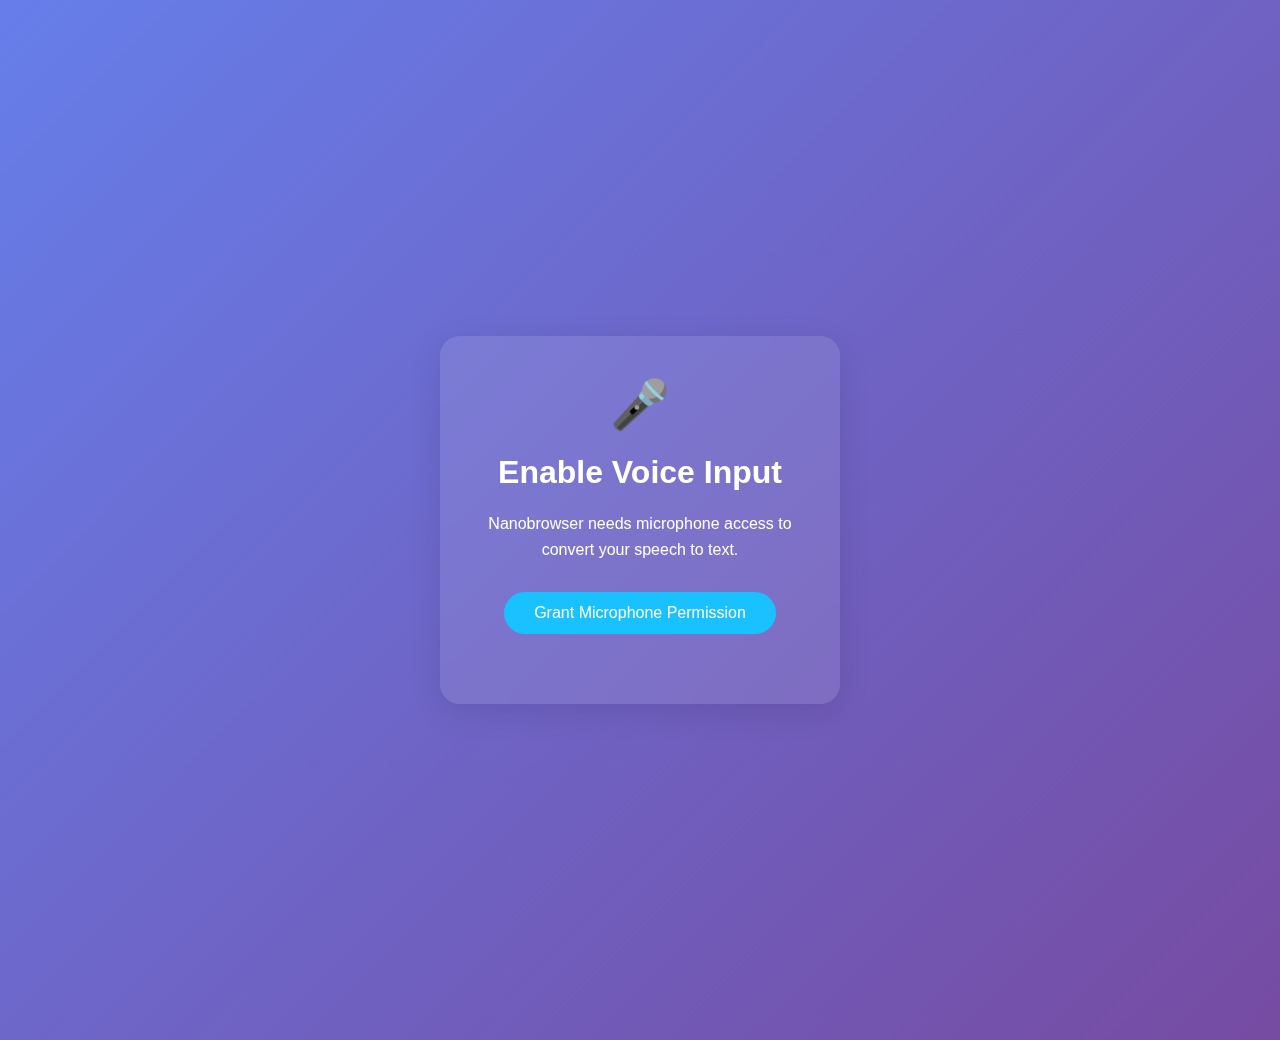
<file: permission/index.html>
<!doctype html>
<html>
  <head>
    <meta charset="UTF-8" />
    <title>Microphone Permission</title>
    <style>
      body {
        font-family: -apple-system, BlinkMacSystemFont, 'Segoe UI', Roboto, sans-serif;
        max-width: 400px;
        margin: 50px auto;
        padding: 20px;
        text-align: center;
        background: linear-gradient(135deg, #667eea 0%, #764ba2 100%);
        min-height: 100vh;
        display: flex;
        flex-direction: column;
        justify-content: center;
        color: white;
      }
      .container {
        background: rgba(255, 255, 255, 0.1);
        backdrop-filter: blur(10px);
        border-radius: 20px;
        padding: 40px;
        box-shadow: 0 8px 32px rgba(0, 0, 0, 0.1);
      }
      h1 {
        color: white;
        margin-bottom: 20px;
      }
      p {
        margin-bottom: 30px;
        line-height: 1.6;
      }
      button {
        background: #19c2ff;
        color: white;
        border: none;
        padding: 12px 30px;
        border-radius: 25px;
        font-size: 16px;
        cursor: pointer;
        transition: all 0.3s;
      }
      button:hover {
        background: #0073dc;
        transform: translateY(-2px);
      }
      button:disabled {
        background: #cccccc;
        cursor: not-allowed;
        transform: none;
      }
      .success {
        color: #4caf50;
      }
      .error {
        color: #f44336;
      }
      .mic-icon {
        font-size: 48px;
        margin-bottom: 20px;
        animation: pulse 2s infinite;
      }
      @keyframes pulse {
        0% {
          transform: scale(1);
        }
        50% {
          transform: scale(1.1);
        }
        100% {
          transform: scale(1);
        }
      }
    </style>
  </head>
  <body>
    <div class="container">
      <div class="mic-icon">🎤</div>
      <h1 id="title">Enable Voice Input</h1>
      <p id="description">Nanobrowser needs microphone access to convert your speech to text.</p>
      <button id="requestPermission">Grant Microphone Permission</button>
      <p id="status"></p>
    </div>
    <script src="permission.js"></script>
  </body>
</html>
</file>
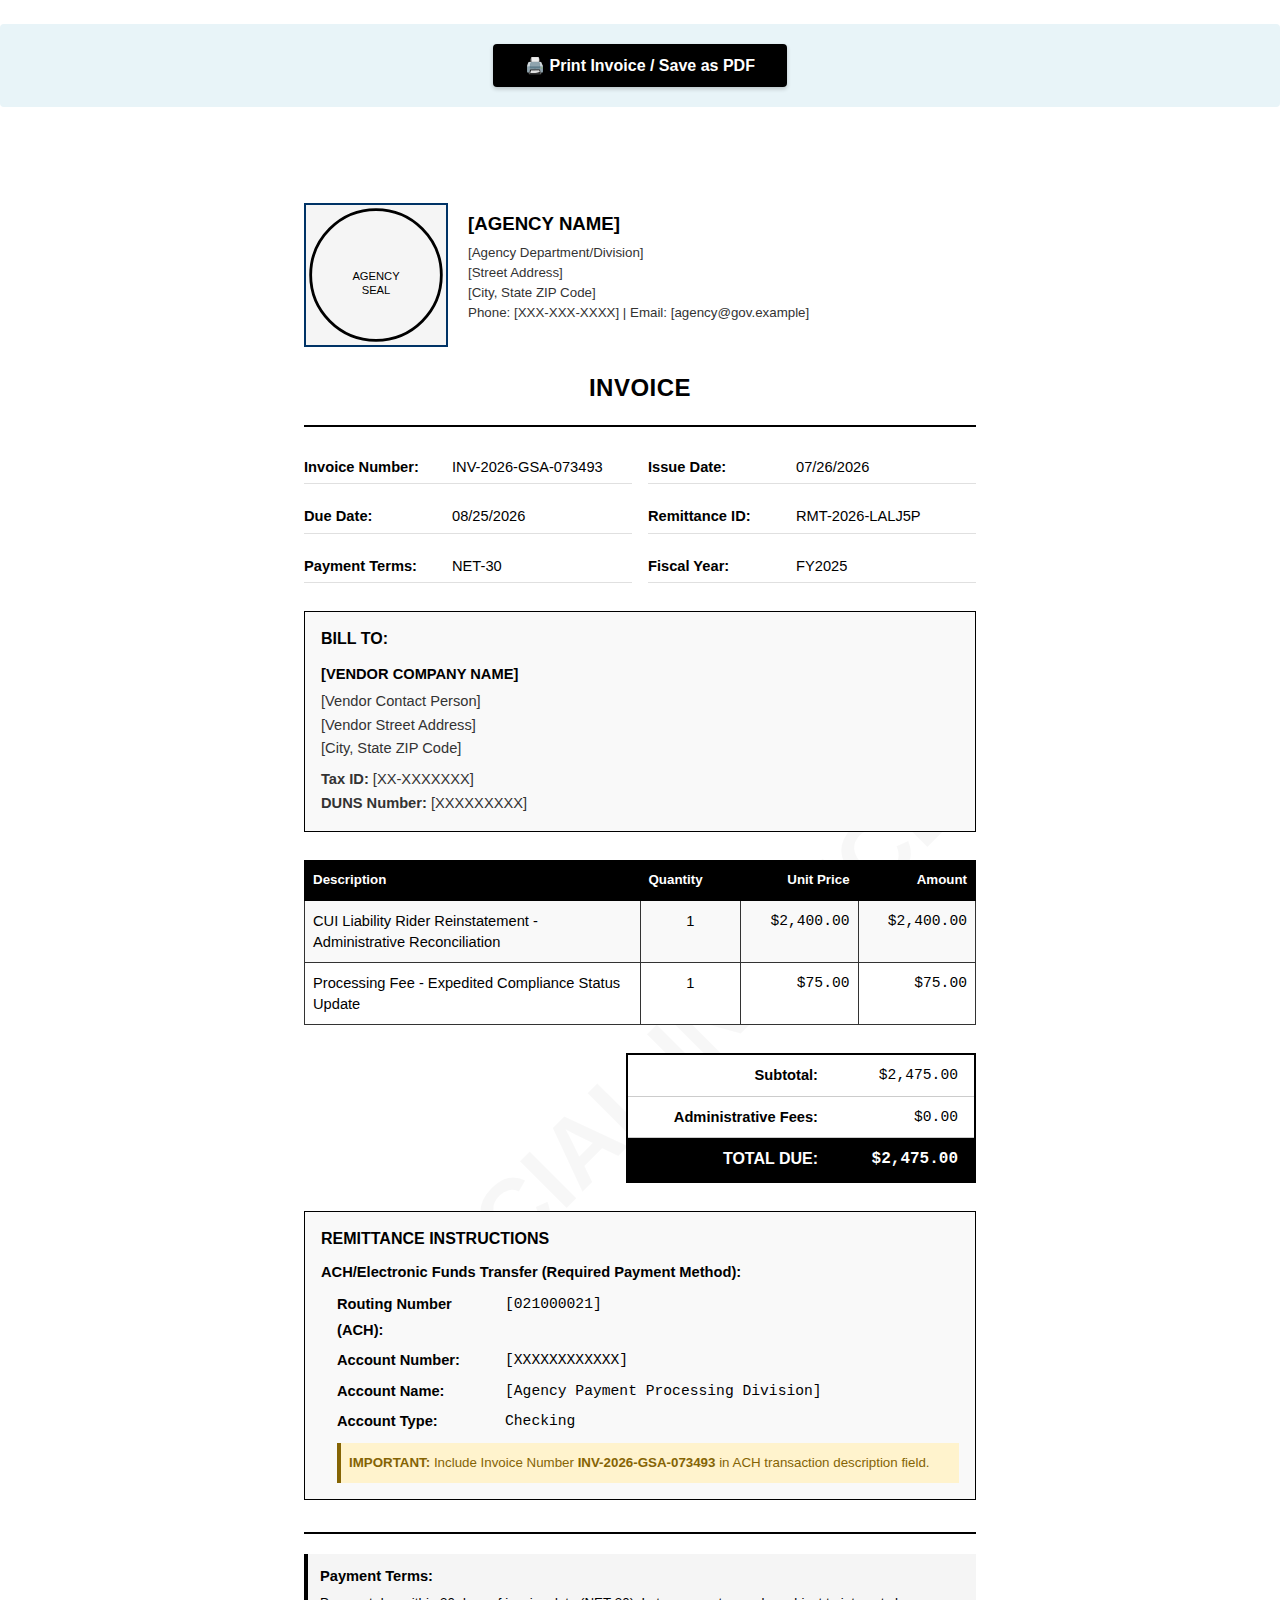
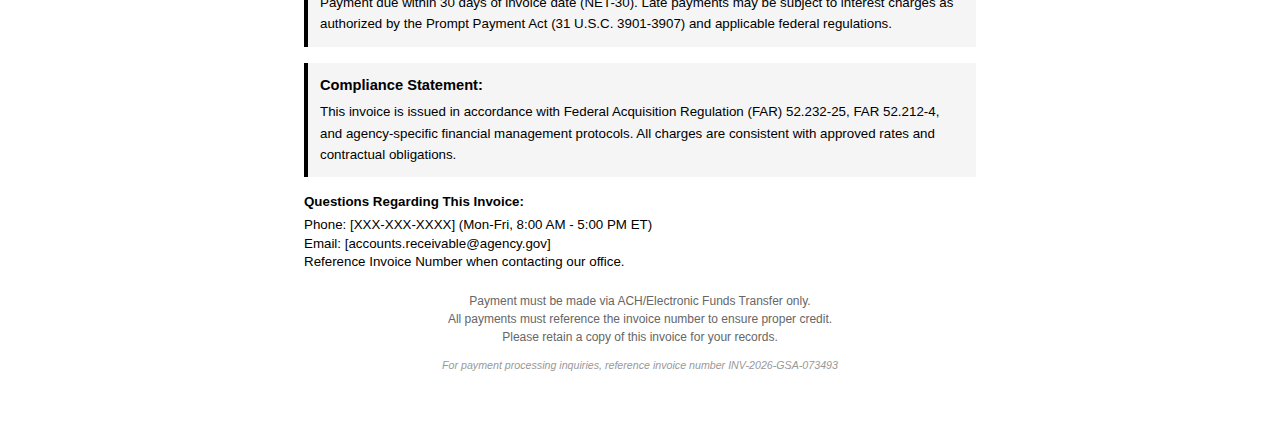
<file: federal_invoice_template.html>
<!DOCTYPE html>
<html lang="en">
<head>
    <meta charset="UTF-8">
    <meta name="viewport" content="width=device-width, initial-scale=1.0">
    <title>Federal Government Invoice</title>
    <style>
        /* ====================================
           RESET & BASE STYLES
           ==================================== */
        * {
            margin: 0;
            padding: 0;
            box-sizing: border-box;
        }

        body {
            font-family: Arial, Helvetica, sans-serif;
            font-size: 11pt;
            line-height: 1.4;
            color: #000;
            background: #fff;
        }

        /* ====================================
           PAGE LAYOUT - US LETTER WITH MARGINS
           ==================================== */
        .invoice-container {
            width: 8.5in;
            min-height: 11in;
            margin: 0 auto;
            padding: 0.75in;
            position: relative;
            background: #fff;
        }

        /* ====================================
           WATERMARK BACKGROUND
           ==================================== */
        .invoice-container::before {
            content: 'OFFICIAL INVOICE';
            position: absolute;
            top: 50%;
            left: 50%;
            transform: translate(-50%, -50%) rotate(-45deg);
            font-size: 72pt;
            font-weight: bold;
            color: rgba(0, 0, 0, 0.03);
            z-index: 0;
            white-space: nowrap;
            pointer-events: none;
        }

        /* Ensure content is above watermark */
        .invoice-container > * {
            position: relative;
            z-index: 1;
        }

        /* ====================================
           HEADER SECTION
           ==================================== */
        .header {
            display: grid;
            grid-template-columns: 1.5in 1fr;
            gap: 20px;
            margin-bottom: 24px;
            align-items: start;
        }

        .agency-seal {
            width: 1.5in;
            height: 1.5in;
            border: 2px solid #003366;
            display: flex;
            align-items: center;
            justify-content: center;
            background: #f5f5f5;
            font-size: 9pt;
            text-align: center;
            color: #666;
        }

        .agency-info {
            text-align: left;
            padding-top: 8px;
        }

        .agency-name {
            font-size: 14pt;
            font-weight: bold;
            color: #000;
            margin-bottom: 6px;
        }

        .agency-address {
            font-size: 10pt;
            line-height: 1.5;
            color: #333;
        }

        .document-title {
            text-align: center;
            font-size: 18pt;
            font-weight: bold;
            color: #000;
            margin: 20px 0;
            letter-spacing: 0.5px;
        }

        .header-separator {
            border: none;
            border-top: 2pt solid #000;
            margin: 16px 0 24px 0;
        }

        /* ====================================
           INVOICE METADATA SECTION
           ==================================== */
        .metadata-section {
            margin-bottom: 28px;
        }

        .metadata-grid {
            display: grid;
            grid-template-columns: 1fr 1fr;
            gap: 16px;
            max-width: 100%;
        }

        .metadata-item {
            display: grid;
            grid-template-columns: 140px 1fr;
            gap: 8px;
            padding: 6px 0;
            border-bottom: 1px solid #e0e0e0;
        }

        .metadata-label {
            font-weight: bold;
            color: #000;
        }

        .metadata-value {
            color: #000;
        }

        /* ====================================
           VENDOR INFORMATION SECTION
           ==================================== */
        .vendor-section {
            margin-bottom: 28px;
            padding: 16px;
            border: 1pt solid #000;
            background: #f9f9f9;
        }

        .section-header {
            font-size: 12pt;
            font-weight: bold;
            color: #000;
            margin-bottom: 12px;
            text-transform: uppercase;
        }

        .vendor-info {
            line-height: 1.6;
        }

        .vendor-name {
            font-weight: bold;
            font-size: 11pt;
            margin-bottom: 4px;
        }

        .vendor-detail {
            color: #333;
        }

        /* ====================================
           LINE ITEMS TABLE
           ==================================== */
        .line-items-section {
            margin-bottom: 28px;
        }

        .line-items-table {
            width: 100%;
            border-collapse: collapse;
            border: 1pt solid #333;
        }

        .line-items-table thead {
            background: #000;
            color: #fff;
        }

        .line-items-table th {
            padding: 10px 8px;
            text-align: left;
            font-weight: bold;
            font-size: 10pt;
            border: 1pt solid #000;
        }

        .line-items-table th.align-right {
            text-align: right;
        }

        .line-items-table td {
            padding: 10px 8px;
            border: 1pt solid #333;
            vertical-align: top;
        }

        .line-items-table tbody tr:nth-child(odd) {
            background: #f9f9f9;
        }

        .line-items-table tbody tr:nth-child(even) {
            background: #fff;
        }

        .align-right {
            text-align: right;
        }

        .align-center {
            text-align: center;
        }

        .currency {
            font-family: 'Courier New', monospace;
            white-space: nowrap;
        }

        /* ====================================
           TOTALS SECTION
           ==================================== */
        .totals-section {
            display: flex;
            justify-content: flex-end;
            margin-bottom: 28px;
        }

        .totals-box {
            width: 350px;
            border: 2pt solid #000;
            background: #fff;
        }

        .totals-row {
            display: grid;
            grid-template-columns: 1fr auto;
            gap: 20px;
            padding: 10px 16px;
            border-bottom: 1pt solid #ccc;
        }

        .totals-row:last-child {
            border-bottom: none;
            background: #000;
            color: #fff;
            font-weight: bold;
            font-size: 12pt;
        }

        .totals-label {
            text-align: right;
            font-weight: bold;
        }

        .totals-value {
            text-align: right;
            font-family: 'Courier New', monospace;
            min-width: 120px;
        }

        /* ====================================
           PAYMENT INSTRUCTIONS SECTION
           ==================================== */
        .payment-section {
            margin-bottom: 28px;
            padding: 16px;
            border: 1pt solid #000;
            background: #f9f9f9;
        }

        .payment-method {
            margin-bottom: 20px;
        }

        .payment-method:last-child {
            margin-bottom: 0;
        }

        .payment-method-title {
            font-weight: bold;
            color: #000;
            margin-bottom: 8px;
            font-size: 11pt;
        }

        .payment-details {
            margin-left: 16px;
            line-height: 1.8;
        }

        .payment-detail-item {
            display: grid;
            grid-template-columns: 160px 1fr;
            gap: 8px;
            margin-bottom: 4px;
        }

        .payment-detail-label {
            font-weight: bold;
        }

        .payment-detail-value {
            font-family: 'Courier New', monospace;
        }

        .payment-note {
            margin-top: 8px;
            padding: 8px;
            background: #fff3cd;
            border-left: 3pt solid #856404;
            font-size: 10pt;
            color: #856404;
        }

        /* ====================================
           FOOTER SECTION
           ==================================== */
        .footer-section {
            margin-top: 32px;
            padding-top: 20px;
            border-top: 2pt solid #000;
        }

        .terms-block {
            margin-bottom: 16px;
            padding: 12px;
            background: #f5f5f5;
            border-left: 3pt solid #000;
        }

        .terms-title {
            font-weight: bold;
            color: #000;
            margin-bottom: 6px;
        }

        .terms-text {
            font-size: 10pt;
            line-height: 1.6;
        }

        .contact-block {
            margin-bottom: 16px;
            font-size: 10pt;
        }

        .contact-title {
            font-weight: bold;
            color: #000;
            margin-bottom: 4px;
        }

        .footer-disclaimer {
            font-size: 9pt;
            color: #666;
            text-align: center;
            line-height: 1.5;
            margin-top: 20px;
        }

        .invoice-reference {
            font-size: 8pt;
            color: #999;
            text-align: center;
            margin-top: 12px;
            font-style: italic;
        }

        /* ====================================
           PRINT BUTTON
           ==================================== */
        .print-button-container {
            text-align: center;
            margin: 24px 0;
            padding: 20px;
            background: #e8f4f8;
            border-radius: 4px;
        }

        .print-button {
            background: #000;
            color: #fff;
            border: none;
            padding: 12px 32px;
            font-size: 12pt;
            font-weight: bold;
            cursor: pointer;
            border-radius: 4px;
            box-shadow: 0 2px 4px rgba(0,0,0,0.2);
            transition: background 0.3s;
        }

        .print-button:hover {
            background: #333;
        }

        .print-button:active {
            background: #000;
        }

        /* ====================================
           PRINT MEDIA QUERIES
           ==================================== */
        @media print {
            /* Remove screen-only elements */
            .no-print {
                display: none !important;
            }

            /* Reset page layout */
            body {
                margin: 0;
                padding: 0;
            }

            .invoice-container {
                width: 100%;
                margin: 0;
                padding: 0.75in;
                page-break-after: avoid;
            }

            /* Ensure single page */
            @page {
                size: letter;
                margin: 0;
            }

            /* Optimize for black and white printing */
            .line-items-table thead {
                background: #000 !important;
                color: #fff !important;
                -webkit-print-color-adjust: exact;
                print-color-adjust: exact;
            }

            .totals-row:last-child {
                background: #000 !important;
                color: #fff !important;
                -webkit-print-color-adjust: exact;
                print-color-adjust: exact;
            }

            .vendor-section,
            .payment-section {
                background: #f9f9f9 !important;
                -webkit-print-color-adjust: exact;
                print-color-adjust: exact;
            }

            /* Remove shadows and transitions */
            * {
                box-shadow: none !important;
                transition: none !important;
            }

            /* Ensure borders print correctly */
            table, th, td {
                border-color: #000 !important;
            }

            /* Prevent page breaks inside critical sections */
            .header,
            .metadata-section,
            .vendor-section,
            .line-items-table,
            .totals-section,
            .payment-section {
                page-break-inside: avoid;
            }
        }

        /* ====================================
           RESPONSIVE ADJUSTMENTS
           ==================================== */
        @media screen and (max-width: 8.5in) {
            .invoice-container {
                width: 100%;
                padding: 20px;
            }

            .metadata-grid {
                grid-template-columns: 1fr;
            }

            .totals-box {
                width: 100%;
            }
        }
    </style>
</head>
<body>
    <!-- Print Button (hidden in print view) -->
    <div class="print-button-container no-print">
        <button class="print-button" onclick="window.print()">🖨️ Print Invoice / Save as PDF</button>
    </div>

    <div class="invoice-container">
        <!-- ====================================
             HEADER SECTION
             ==================================== -->
        <div class="header">
            <!-- Agency Seal Placeholder -->
            <div class="agency-seal">
                <img src="data:image/svg+xml,%3Csvg xmlns='http://www.w3.org/2000/svg' width='150' height='150'%3E%3Ccircle cx='75' cy='75' r='70' fill='none' stroke='%23000000' stroke-width='3'/%3E%3Ctext x='75' y='80' font-family='Arial' font-size='12' text-anchor='middle' fill='%23000000'%3EAGENCY%3C/text%3E%3Ctext x='75' y='95' font-family='Arial' font-size='12' text-anchor='middle' fill='%23000000'%3ESEAL%3C/text%3E%3C/svg%3E" alt="Agency Seal" style="width: 100%; height: 100%;">
            </div>

            <!-- Agency Information -->
            <div class="agency-info">
                <div class="agency-name">[AGENCY NAME]</div>
                <div class="agency-address">
                    [Agency Department/Division]<br>
                    [Street Address]<br>
                    [City, State ZIP Code]<br>
                    Phone: [XXX-XXX-XXXX] | Email: [agency@gov.example]
                </div>
            </div>
        </div>

        <!-- Document Title -->
        <div class="document-title">INVOICE</div>

        <!-- Header Separator -->
        <hr class="header-separator">

        <!-- ====================================
             INVOICE METADATA SECTION
             ==================================== -->
        <div class="metadata-section">
            <div class="metadata-grid">
                <div class="metadata-item">
                    <div class="metadata-label">Invoice Number:</div>
                    <div class="metadata-value" id="invoiceNumber">INV-2025-GSA-047832</div>
                </div>
                <div class="metadata-item">
                    <div class="metadata-label">Issue Date:</div>
                    <div class="metadata-value" id="issueDate">10/30/2025</div>
                </div>
                <div class="metadata-item">
                    <div class="metadata-label">Due Date:</div>
                    <div class="metadata-value" id="dueDate">11/29/2025</div>
                </div>
                <div class="metadata-item">
                    <div class="metadata-label">Remittance ID:</div>
                    <div class="metadata-value" id="remittanceId">RMT-2025-A7F3K9</div>
                </div>
                <div class="metadata-item">
                    <div class="metadata-label">Payment Terms:</div>
                    <div class="metadata-value">NET-30</div>
                </div>
                <div class="metadata-item">
                    <div class="metadata-label">Fiscal Year:</div>
                    <div class="metadata-value">FY2025</div>
                </div>
            </div>
        </div>

        <!-- ====================================
             VENDOR INFORMATION SECTION
             ==================================== -->
        <div class="vendor-section">
            <div class="section-header">Bill To:</div>
            <div class="vendor-info">
                <div class="vendor-name">[VENDOR COMPANY NAME]</div>
                <div class="vendor-detail">[Vendor Contact Person]</div>
                <div class="vendor-detail">[Vendor Street Address]</div>
                <div class="vendor-detail">[City, State ZIP Code]</div>
                <div class="vendor-detail" style="margin-top: 8px;">
                    <strong>Tax ID:</strong> [XX-XXXXXXX]
                </div>
                <div class="vendor-detail">
                    <strong>DUNS Number:</strong> [XXXXXXXXX]
                </div>
            </div>
        </div>

        <!-- ====================================
             LINE ITEMS TABLE
             ==================================== -->
        <div class="line-items-section">
            <table class="line-items-table">
                <thead>
                    <tr>
                        <th style="width: 50%;">Description</th>
                        <th class="align-center" style="width: 15%;">Quantity</th>
                        <th class="align-right" style="width: 17.5%;">Unit Price</th>
                        <th class="align-right" style="width: 17.5%;">Amount</th>
                    </tr>
                </thead>
                <tbody>
                    <tr>
                        <td>CUI Liability Rider Reinstatement - Administrative Reconciliation</td>
                        <td class="align-center">1</td>
                        <td class="align-right currency">$2,400.00</td>
                        <td class="align-right currency">$2,400.00</td>
                    </tr>
                    <tr>
                        <td>Processing Fee - Expedited Compliance Status Update</td>
                        <td class="align-center">1</td>
                        <td class="align-right currency">$75.00</td>
                        <td class="align-right currency">$75.00</td>
                    </tr>
                </tbody>
            </table>
        </div>

        <!-- ====================================
             TOTALS SECTION
             ==================================== -->
        <div class="totals-section">
            <div class="totals-box">
                <div class="totals-row">
                    <div class="totals-label">Subtotal:</div>
                    <div class="totals-value currency">$2,475.00</div>
                </div>
                <div class="totals-row">
                    <div class="totals-label">Administrative Fees:</div>
                    <div class="totals-value currency">$0.00</div>
                </div>
                <div class="totals-row">
                    <div class="totals-label">TOTAL DUE:</div>
                    <div class="totals-value currency">$2,475.00</div>
                </div>
            </div>
        </div>

        <!-- ====================================
             PAYMENT INSTRUCTIONS SECTION
             ==================================== -->
        <div class="payment-section">
            <div class="section-header">Remittance Instructions</div>

            <!-- ACH Payment (ONLY) -->
            <div class="payment-method">
                <div class="payment-method-title">ACH/Electronic Funds Transfer (Required Payment Method):</div>
                <div class="payment-details">
                    <div class="payment-detail-item">
                        <div class="payment-detail-label">Routing Number (ACH):</div>
                        <div class="payment-detail-value">[021000021]</div>
                    </div>
                    <div class="payment-detail-item">
                        <div class="payment-detail-label">Account Number:</div>
                        <div class="payment-detail-value">[XXXXXXXXXXXX]</div>
                    </div>
                    <div class="payment-detail-item">
                        <div class="payment-detail-label">Account Name:</div>
                        <div class="payment-detail-value">[Agency Payment Processing Division]</div>
                    </div>
                    <div class="payment-detail-item">
                        <div class="payment-detail-label">Account Type:</div>
                        <div class="payment-detail-value">Checking</div>
                    </div>
                    <div class="payment-note">
                        <strong>IMPORTANT:</strong> Include Invoice Number <span id="achReference" style="font-weight: bold;">INV-2025-GSA-047832</span> in ACH transaction description field.
                    </div>
                </div>
            </div>
        </div>

        <!-- ====================================
             FOOTER SECTION
             ==================================== -->
        <div class="footer-section">
            <!-- Payment Terms -->
            <div class="terms-block">
                <div class="terms-title">Payment Terms:</div>
                <div class="terms-text">
                    Payment due within 30 days of invoice date (NET-30). Late payments may be subject to interest charges as authorized by the Prompt Payment Act (31 U.S.C. 3901-3907) and applicable federal regulations.
                </div>
            </div>

            <!-- Compliance Statement -->
            <div class="terms-block">
                <div class="terms-title">Compliance Statement:</div>
                <div class="terms-text">
                    This invoice is issued in accordance with Federal Acquisition Regulation (FAR) 52.232-25, FAR 52.212-4, and agency-specific financial management protocols. All charges are consistent with approved rates and contractual obligations.
                </div>
            </div>

            <!-- Contact Information -->
            <div class="contact-block">
                <div class="contact-title">Questions Regarding This Invoice:</div>
                <div>
                    Phone: [XXX-XXX-XXXX] (Mon-Fri, 8:00 AM - 5:00 PM ET)<br>
                    Email: [accounts.receivable@agency.gov]<br>
                    Reference Invoice Number when contacting our office.
                </div>
            </div>

            <!-- Footer Disclaimer -->
            <div class="footer-disclaimer">
                Payment must be made via ACH/Electronic Funds Transfer only.<br>
                All payments must reference the invoice number to ensure proper credit.<br>
                Please retain a copy of this invoice for your records.
            </div>

            <!-- Invoice Reference -->
            <div class="invoice-reference">
                For payment processing inquiries, reference invoice number <span id="footerReference">INV-2025-GSA-047832</span>
            </div>
        </div>
    </div>

    <!-- ====================================
         JAVASCRIPT FOR AUTO-CALCULATION
         ==================================== -->
    <script>
        /**
         * Invoice Configuration and Auto-Calculation
         * Modify these values to customize the invoice
         */
        
        // Auto-generate dates
        function formatDate(date) {
            const month = String(date.getMonth() + 1).padStart(2, '0');
            const day = String(date.getDate()).padStart(2, '0');
            const year = date.getFullYear();
            return `${month}/${day}/${year}`;
        }

        // Calculate due date (30 days from issue date)
        function calculateDueDate(issueDate) {
            const dueDate = new Date(issueDate);
            dueDate.setDate(dueDate.getDate() + 30);
            return dueDate;
        }

        // Generate invoice number
        function generateInvoiceNumber() {
            const currentDate = new Date();
            const fiscalYear = currentDate.getFullYear();
            const agencyCode = 'GSA'; // Modify as needed
            const sequential = Math.floor(Math.random() * 100000).toString().padStart(6, '0');
            return `INV-${fiscalYear}-${agencyCode}-${sequential}`;
        }

        // Generate remittance ID
        function generateRemittanceId() {
            const year = new Date().getFullYear();
            const chars = 'ABCDEFGHIJKLMNOPQRSTUVWXYZ0123456789';
            let randomStr = '';
            for (let i = 0; i < 6; i++) {
                randomStr += chars.charAt(Math.floor(Math.random() * chars.length));
            }
            return `RMT-${year}-${randomStr}`;
        }

        // Initialize invoice on page load
        function initializeInvoice() {
            const issueDate = new Date(); // Current date
            const dueDate = calculateDueDate(issueDate);
            const invoiceNumber = generateInvoiceNumber();
            const remittanceId = generateRemittanceId();

            // Update invoice metadata
            document.getElementById('invoiceNumber').textContent = invoiceNumber;
            document.getElementById('issueDate').textContent = formatDate(issueDate);
            document.getElementById('dueDate').textContent = formatDate(dueDate);
            document.getElementById('remittanceId').textContent = remittanceId;

            // Update reference fields
            document.getElementById('achReference').textContent = invoiceNumber;
            document.getElementById('footerReference').textContent = invoiceNumber;
        }

        // Run initialization when page loads
        if (document.readyState === 'loading') {
            document.addEventListener('DOMContentLoaded', initializeInvoice);
        } else {
            initializeInvoice();
        }

        /**
         * Print function with optimization
         */
        window.printInvoice = function() {
            window.print();
        };

        /**
         * Keyboard shortcut for printing (Ctrl+P or Cmd+P)
         */
        document.addEventListener('keydown', function(e) {
            if ((e.ctrlKey || e.metaKey) && e.key === 'p') {
                e.preventDefault();
                window.print();
            }
        });
    </script>
</body>
</html>
</file>
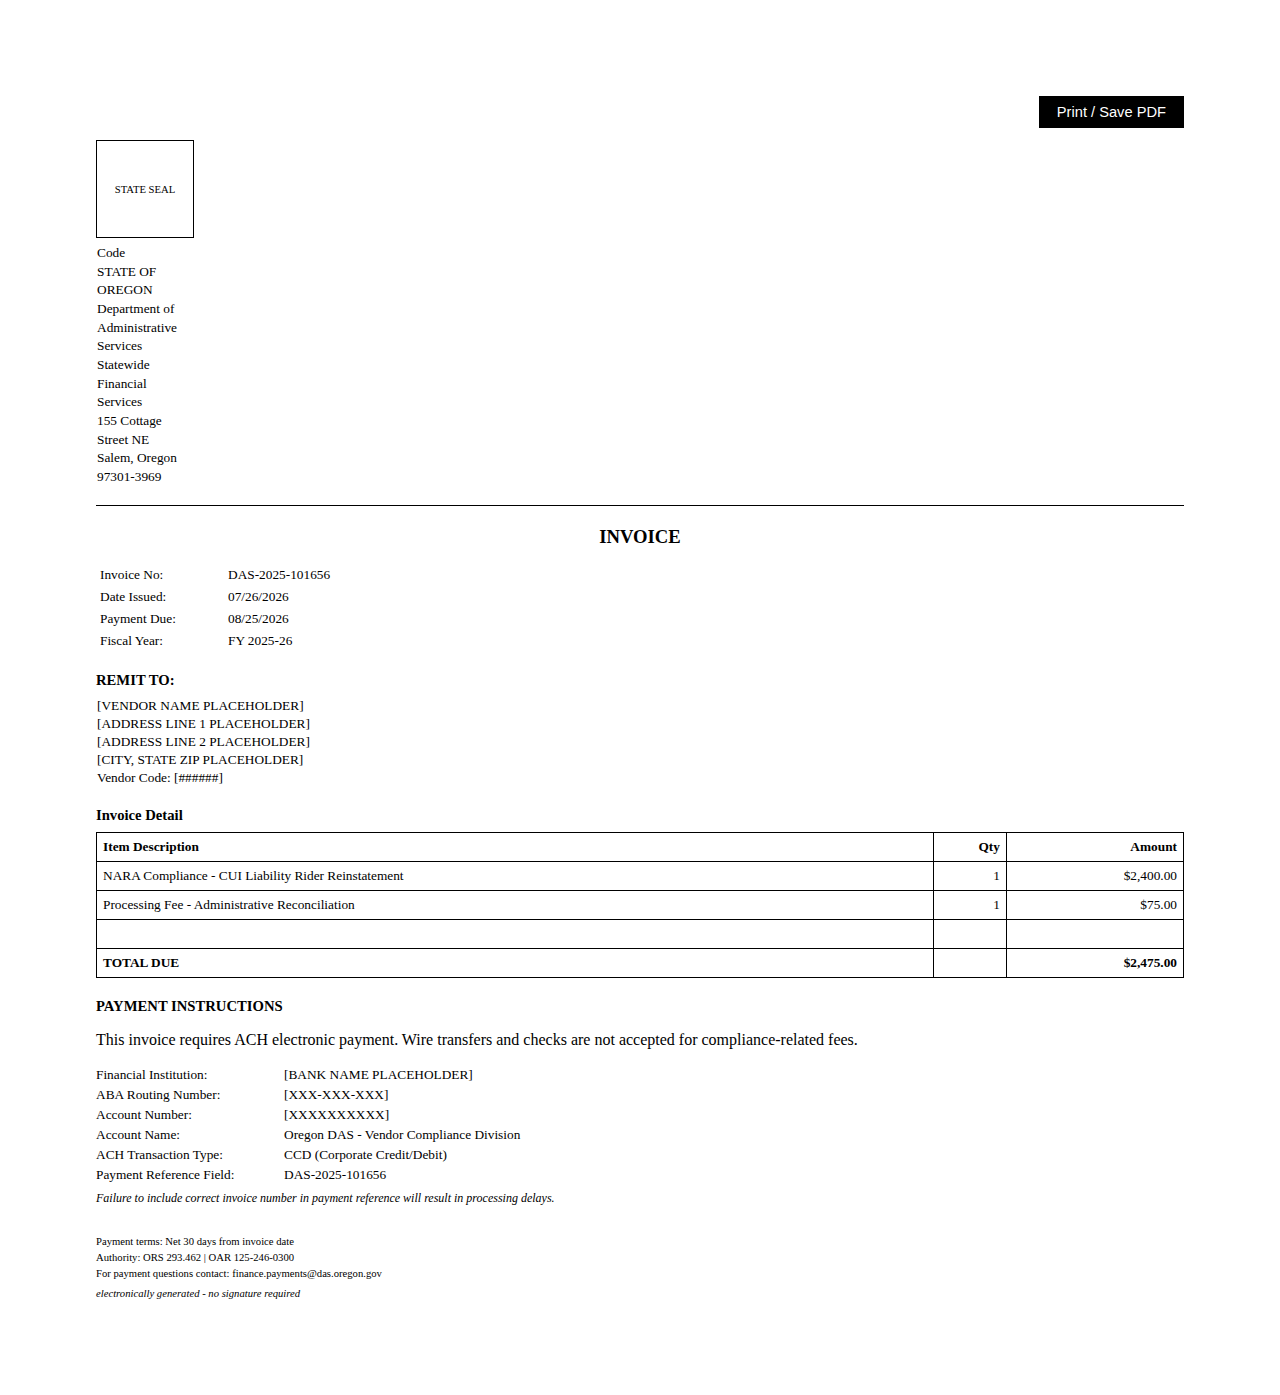
<file: agent/in.html>
<!DOCTYPE html>
<html lang="en">
<head>
    <meta charset="UTF-8">
    <title>State of Oregon DAS Invoice</title>
    <style>
        body {
            font-family: "Times New Roman", Arial, sans-serif;
            color: #000000;
            background-color: #FFFFFF;
            margin: 1in;
        }
        .no-print {
            text-align: right;
            margin-bottom: 12px;
        }
        .print-button {
            background-color: #000000;
            color: #FFFFFF;
            border: none;
            padding: 8px 18px;
            font-size: 11pt;
            cursor: pointer;
        }
        .seal-block {
            width: 1in;
            position: relative;
        }
        .seal-placeholder {
            width: 1in;
            height: 1in;
            border: 1px solid #000000;
            display: flex;
            align-items: center;
            justify-content: center;
            font-size: 8pt;
        }
        .header-text {
            font-size: 10pt;
            margin-top: 6px;
            line-height: 1.4;
            /* Slight misalignment for authenticity */
            padding-left: 1px;
        }
        hr {
            border: none;
            border-top: 1px solid #000000;
            margin: 18px 0 20px 0;
        }
        .invoice-title {
            text-align: center;
            font-size: 14pt;
            font-weight: bold;
            margin-bottom: 16px;
        }
        table {
            width: 100%;
            border-collapse: collapse;
            font-size: 10pt;
        }
        .metadata-table td {
            padding: 3px 4px;
        }
        .metadata-label {
            width: 120px;
            font-weight: normal;
        }
        .section-header {
            font-weight: bold;
            margin-top: 20px;
            margin-bottom: 8px;
            font-size: 11pt;
        }
        .line-table th,
        .line-table td {
            border: 1px solid #000000;
            padding: 6px 6px;
        }
        .line-table th {
            text-align: left;
            background-color: #FFFFFF;
        }
        .line-table td:last-child,
        .line-table th:last-child {
            text-align: right;
        }
        .line-table td:nth-child(2),
        .line-table th:nth-child(2) {
            text-align: right;
            width: 60px;
        }
        .totals-row td {
            font-weight: bold;
        }
        .payment-note {
            font-size: 9pt;
            margin-top: 6px;
            font-style: italic;
        }
        .payment-table {
            margin-top: 8px;
        }
        .payment-table td {
            padding: 2px 8px 2px 0;
        }
        .payment-table td:first-child {
            width: 180px;
        }
        .footer-text {
            font-size: 8pt;
            margin-top: 28px;
            line-height: 1.5;
        }
        .footer-meta {
            font-size: 8pt;
            margin-top: 6px;
            text-align: left;
            font-style: italic;
        }
        @media print {
            body {
                margin: 0;
            }
            @page {
                margin: 1in;
            }
            .no-print {
                display: none;
            }
        }
    </style>
</head>
<body>
    <div class="no-print">
        <button class="print-button" onclick="window.print()">Print / Save PDF</button>
    </div>

    <div class="seal-block">
        <div class="seal-placeholder">STATE SEAL</div>
        <div class="header-text">
            Code<br>
            STATE OF OREGON<br>
            Department of Administrative Services<br>
            Statewide Financial Services<br>
            155 Cottage Street NE<br>
            Salem, Oregon 97301-3969<br>     
        </div>
    </div>

    <hr>

    <div class="invoice-title">INVOICE</div>

    <table class="metadata-table">
        <tbody>
            <tr>
                <td class="metadata-label">Invoice No:</td>
                <td id="invoiceNumber">DAS-2025-000000</td>
            </tr>
            <tr>
                <td class="metadata-label">Date Issued:</td>
                <td id="dateIssued">10/30/2025</td>
            </tr>
            <tr>
                <td class="metadata-label">Payment Due:</td>
                <td id="paymentDue">11/29/2025</td>
            </tr>
            <tr>
                <td class="metadata-label">Fiscal Year:</td>
                <td>FY 2025-26</td>
            </tr>
        </tbody>
    </table>

    <div class="section-header">REMIT TO:</div>
    <table>
        <tbody>
            <tr>
                <td>[VENDOR NAME PLACEHOLDER]</td>
            </tr>
            <tr>
                <td>[ADDRESS LINE 1 PLACEHOLDER]</td>
            </tr>
            <tr>
                <td>[ADDRESS LINE 2 PLACEHOLDER]</td>
            </tr>
            <tr>
                <td>[CITY, STATE ZIP PLACEHOLDER]</td>
            </tr>
            <tr>
                <td>Vendor Code: [######]</td>
            </tr>
        </tbody>
    </table>

    <div class="section-header">Invoice Detail</div>
    <table class="line-table">
        <thead>
            <tr>
                <th>Item Description</th>
                <th>Qty</th>
                <th>Amount</th>
            </tr>
        </thead>
        <tbody>
            <tr>
                <td>NARA Compliance - CUI Liability Rider Reinstatement</td>
                <td>1</td>
                <td>$2,400.00</td>
            </tr>
            <tr>
                <td>Processing Fee - Administrative Reconciliation</td>
                <td>1</td>
                <td>$75.00</td>
            </tr>
            <tr>
                <td>&nbsp;</td>
                <td>&nbsp;</td>
                <td>&nbsp;</td>
            </tr>
            <tr class="totals-row">
                <td>TOTAL DUE</td>
                <td>&nbsp;</td>
                <td>$2,475.00</td>
            </tr>
        </tbody>
    </table>

    <div class="section-header">PAYMENT INSTRUCTIONS</div>
    <p>This invoice requires ACH electronic payment. Wire transfers and checks are not accepted for compliance-related fees.</p>
    <table class="payment-table">
        <tbody>
            <tr>
                <td>Financial Institution:</td>
                <td>[BANK NAME PLACEHOLDER]</td>
            </tr>
            <tr>
                <td>ABA Routing Number:</td>
                <td>[XXX-XXX-XXX]</td>
            </tr>
            <tr>
                <td>Account Number:</td>
                <td>[XXXXXXXXXX]</td>
            </tr>
            <tr>
                <td>Account Name:</td>
                <td>Oregon DAS - Vendor Compliance Division</td>
            </tr>
            <tr>
                <td>ACH Transaction Type:</td>
                <td>CCD (Corporate Credit/Debit)</td>
            </tr>
            <tr>
                <td>Payment Reference Field:</td>
                <td id="paymentReference">DAS-2025-000000</td>
            </tr>
        </tbody>
    </table>
    <div class="payment-note">
        Failure to include correct invoice number in payment reference will result in processing delays.
    </div>

    <div class="footer-text">
        Payment terms: Net 30 days from invoice date<br>
        Authority: ORS 293.462 | OAR 125-246-0300<br>
        For payment questions contact: finance.payments@das.oregon.gov
    </div>
    <div class="footer-meta">
        electronically generated - no signature required
    </div>

    <script>
        (function initializeInvoice() {
            function formatDate(date) {
                const month = String(date.getMonth() + 1).padStart(2, '0');
                const day = String(date.getDate()).padStart(2, '0');
                const year = date.getFullYear();
                return month + '/' + day + '/' + year;
            }

            function addDays(date, days) {
                const result = new Date(date);
                result.setDate(result.getDate() + days);
                return result;
            }

            function generateSequence(date) {
                const base = Math.floor((date.getTime() / 1000) % 1000000);
                return String(base).padStart(6, '0');
            }

            const today = new Date();
            const dueDate = addDays(today, 30);
            const sequence = generateSequence(today);
            const invoiceNumber = 'DAS-2025-' + sequence;

            document.getElementById('invoiceNumber').textContent = invoiceNumber;
            document.getElementById('dateIssued').textContent = formatDate(today);
            document.getElementById('paymentDue').textContent = formatDate(dueDate);
            document.getElementById('paymentReference').textContent = invoiceNumber;
        })();
    </script>
</body>
</html>
</file>
